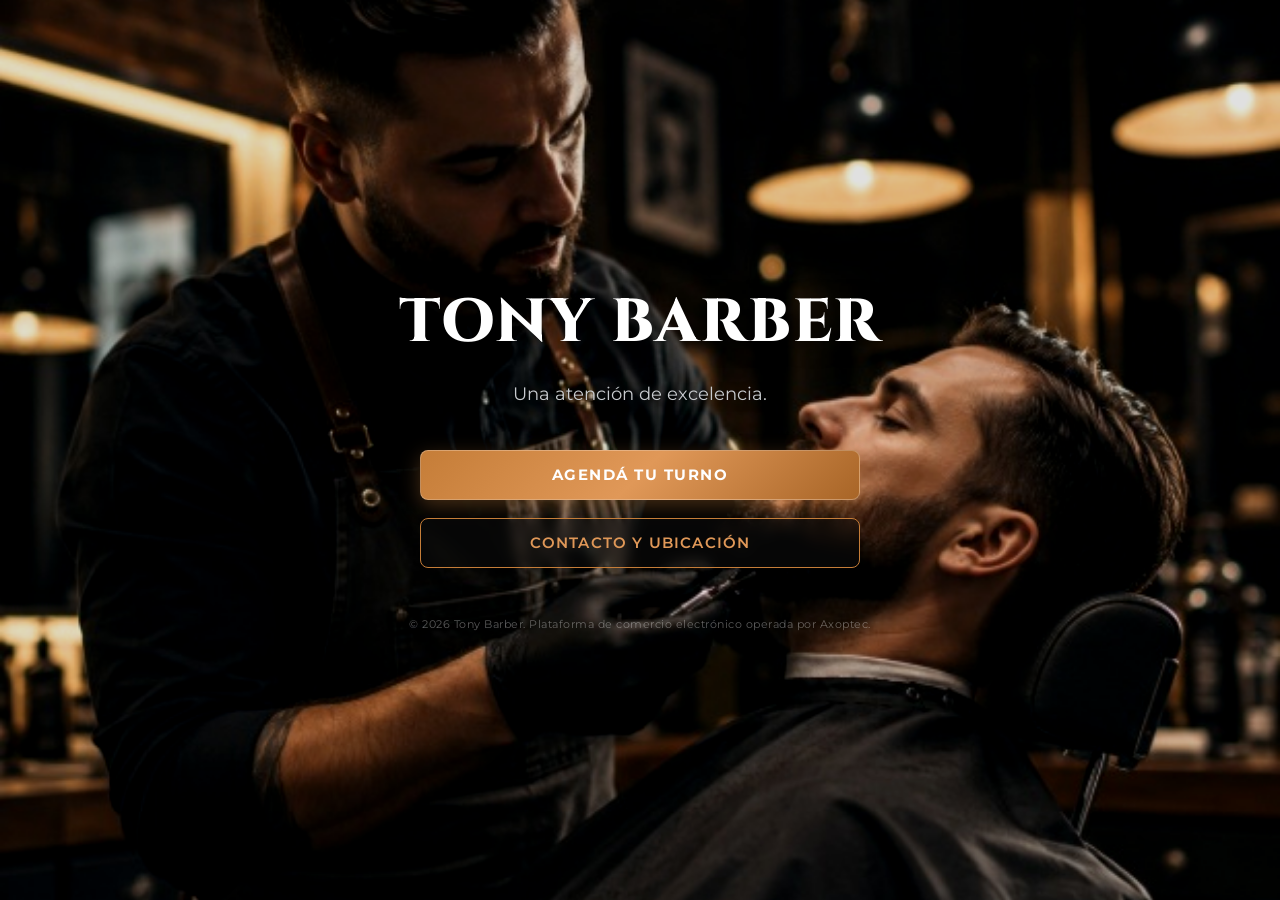
<file: index.html>
<!DOCTYPE html>
<html lang="es">
<head>
  <meta charset="UTF-8" />
  <meta name="viewport" content="width=device-width, initial-scale=1.0" />
  <title>TH Barber Club | Un nuevo concepto de barbería</title>
  <link rel="icon" href="./img/logo.svg" type="image/x-icon" />
  <link rel="stylesheet" href="./css/styles.css" />
</head>
<body class="home-page-layout">

  <!-- 1. Fondo Global Fijo de Pantalla Completa -->
  <div class="global-bg-fixed" aria-hidden="true">
    <img src="./img/fotofondo.jpg" alt="Fondo TH Barber Club" class="global-bg-img" />
    <div class="global-bg-overlay"></div>
  </div>

  <!-- 2. Contenido Central Flotante Limpio -->
  <main class="home-center-box">
    <h1 class="home-title">Tony barber</h1>
    <p class="home-description">
      Una atención de excelencia.
    </p>

    <div class="home-buttons">
      <a href="reserva.html" class="btn-lux-primary w-100">
        Agendá tu turno
      </a>
      <a href="contacto.html" class="btn-lux-outline w-100">
        Contacto y Ubicación
      </a>
    </div>

    <footer class="home-footer-text">
      <small>© 2026 Tony Barber. Plataforma de comercio electrónico operada por Axoptec.</small>
    </footer>
  </main>

</body>
</html>
</file>
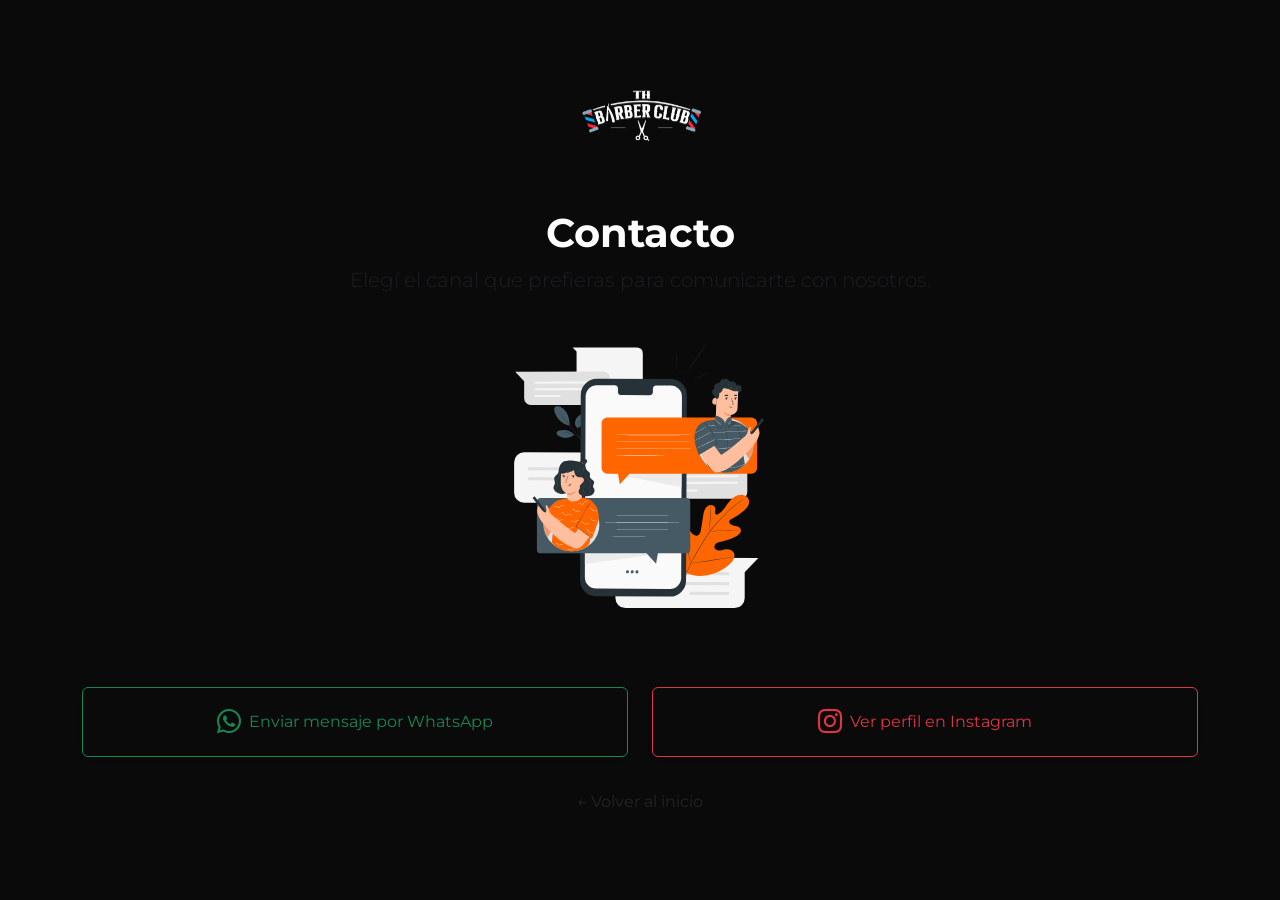
<file: contacto.html>
<!DOCTYPE html>
<html lang="es">
<head>
  <meta charset="UTF-8" />
  <meta name="viewport" content="width=device-width, initial-scale=1.0" />
  <title>Contacto - TH Barber Club</title>
  <link rel="icon" href="./img/logo.svg" type="image/x-icon" />
  <link href="https://cdn.jsdelivr.net/npm/bootstrap@5.3.2/dist/css/bootstrap.min.css" rel="stylesheet" />
  <link rel="stylesheet" href="./css/styles.css" />
  <link rel="stylesheet" href="https://cdn.jsdelivr.net/npm/bootstrap-icons@1.10.5/font/bootstrap-icons.css" />
</head>
<body>
  <div class="container py-5">
    <!-- Logo y encabezado -->
    <header class="text-center mb-4">
      <a href="index.html" class="d-inline-block mb-3">
        <img src="./img/logo.svg" alt="Logo de TH Barber Club" style="max-width: 150px;" />
      </a>
      <h1 class="fw-bold text-white">Contacto</h1>
      <p class="lead text-muted">Elegí el canal que prefieras para comunicarte con nosotros.</p>
    </header>

    <!-- Ilustración decorativa -->
    <div class="text-center mb-5">
      <img src="./img/contacto.svg" alt="Ilustración de contacto" class="img-fluid" style="max-width: 320px" />
    </div>

    <!-- Opciones de contacto -->
    <div class="row justify-content-center g-4">
      <!-- WhatsApp Directo -->
      <div class="col-12 col-md-6">
        <a href="https://wa.me/56984120788?text=Hola,%20quiero%20hacer%20una%20consulta%20sobre%20los%20servicios" 
           target="_blank" 
           class="btn btn-outline-success w-100 py-3 d-flex align-items-center justify-content-center gap-2 shadow-sm">
          <i class="bi bi-whatsapp fs-4"></i>
          <span>Enviar mensaje por WhatsApp</span>
        </a>
      </div>

      <!-- Instagram -->
      <div class="col-12 col-md-6">
        <a href="https://instagram.com/paul.citop" 
           target="_blank" 
           class="btn btn-outline-danger w-100 py-3 d-flex align-items-center justify-content-center gap-2 shadow-sm">
          <i class="bi bi-instagram fs-4"></i>
          <span>Ver perfil en Instagram</span>
        </a>
      </div>

      <!-- Volver al Inicio -->
      <div class="col-12 text-center mt-4">
        <a href="index.html" class="btn btn-secundario px-4 py-2">
          ← Volver al inicio
        </a>
      </div>
    </div>
  </div>
</body>
</html>
</file>
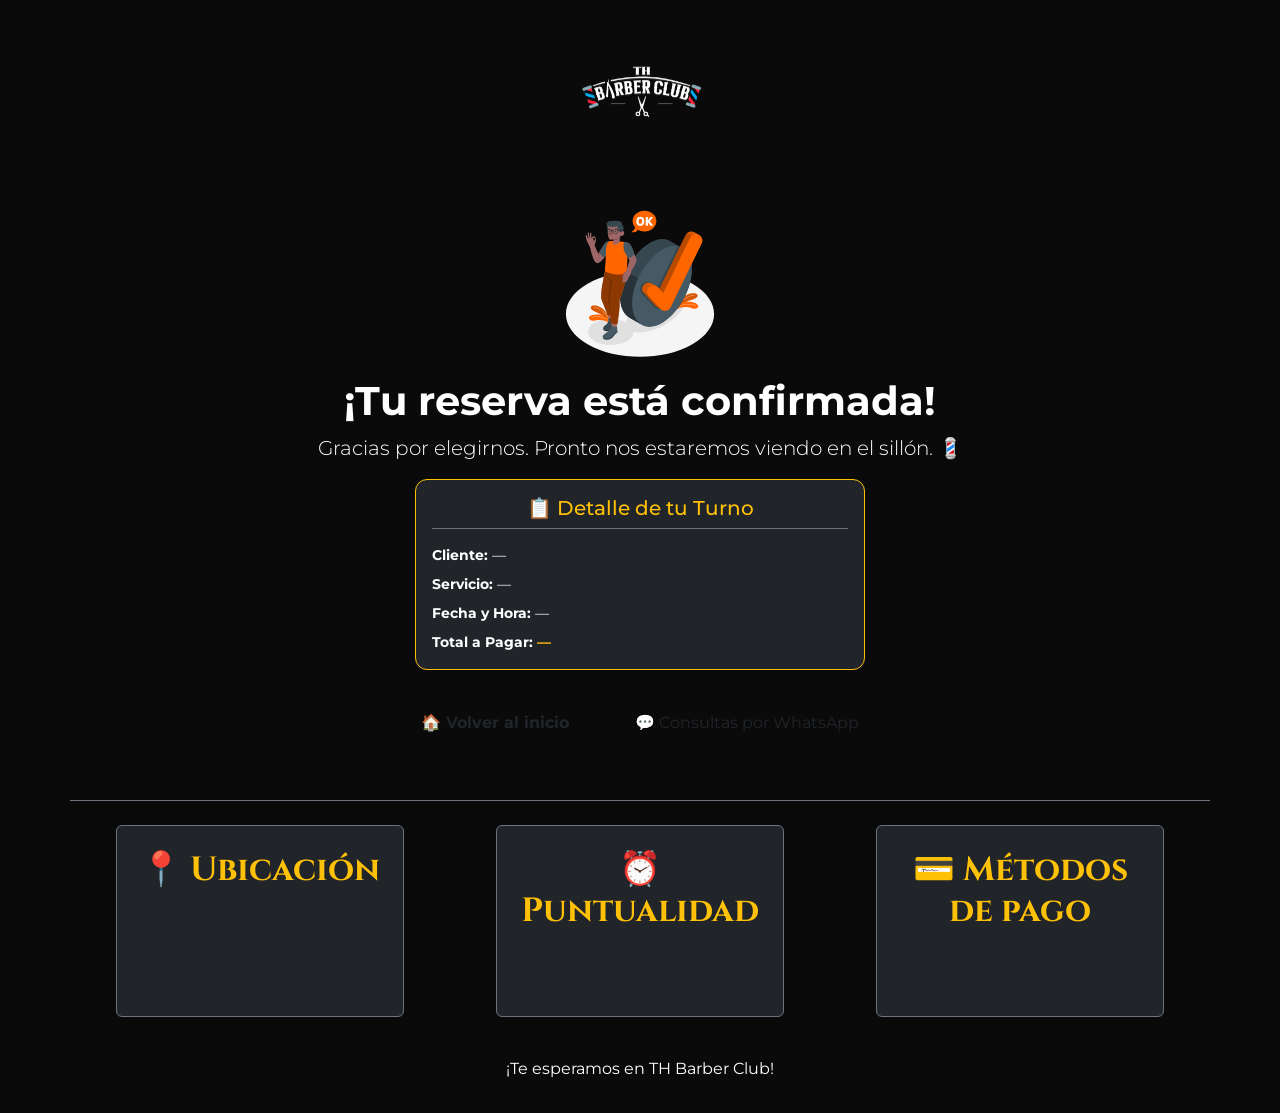
<file: reserva-confirmada.html>
<!DOCTYPE html>
<html lang="es">
<head>
  <meta charset="UTF-8" />
  <meta name="viewport" content="width=device-width, initial-scale=1" />
  <title>¡Reserva Confirmada! - TH Barber Club</title>
  
  <!-- Bootstrap -->
  <link href="https://cdn.jsdelivr.net/npm/bootstrap@5.3.2/dist/css/bootstrap.min.css" rel="stylesheet">
  
  <!-- Estilos personalizados -->
  <link href="./css/styles.css" rel="stylesheet">

  <!-- Animación opcional -->
  <style>
    @keyframes pop {
      0% { transform: scale(0.8); opacity: 0; }
      100% { transform: scale(1); opacity: 1; }
    }
  </style>
</head>

<body>
  <div class="d-flex justify-content-center mb-3 pt-4">
    <a href="index.html">
      <img src="./img/logo.svg" alt="Logo de TH Barber Club" style="max-width: 150px;" />
    </a>
  </div>
  <div class="container py-3 text-center">      
      <!-- Ilustración -->
      <div class="mb-3">
        <img src="./img/ok.svg"
             alt="Reserva confirmada exitosamente"
             class="img-fluid"
             style="max-width: 160px; box-shadow: 0 4px 24px rgba(0,0,0,0.15); animation: pop 0.7s;">
      </div>

      <!-- Mensaje principal -->
      <h1 class="fw-bold mb-2">¡Tu reserva está confirmada!</h1>
      <p class="lead mb-3">Gracias por elegirnos. Pronto nos estaremos viendo en el sillón. 💈</p>

      <!-- Resumen del Turno Registrado -->
      <div class="card bg-dark border border-warning mx-auto mb-4 text-start p-3" style="max-width: 450px; border-radius: 12px;">
        <h5 class="text-warning text-center mb-3 border-bottom border-secondary pb-2">📋 Detalle de tu Turno</h5>
        <div id="detalle-reserva" class="text-white small">
          <p class="mb-2"><strong>Cliente:</strong> <span id="res-cliente">—</span></p>
          <p class="mb-2"><strong>Servicio:</strong> <span id="res-servicio">—</span></p>
          <p class="mb-2"><strong>Fecha y Hora:</strong> <span id="res-fechahora">—</span></p>
          <p class="mb-0"><strong>Total a Pagar:</strong> <span id="res-precio" class="text-warning fw-bold">—</span></p>
        </div>
      </div>

      <!-- Acciones -->
      <div class="d-flex flex-column flex-sm-row justify-content-center gap-3 mb-5">
        <a href="index.html" class="btn btn-primario px-4 py-3 fw-bold">
          🏠 Volver al inicio
        </a>
        <a href="https://wa.me/56984120788?text=Hola,%20acabo%20de%20hacer%20una%20reserva%20y%20tengo%20una%20consulta"
           target="_blank"
           class="btn btn-secundario px-4 py-3">
          💬 Consultas por WhatsApp
        </a>
      </div>

      <!-- Info adicional -->
      <div class="row text-center border-top border-secondary pt-4">
        <div class="col-12 col-md-4 mb-3 d-flex justify-content-center">
          <div class="card bg-dark border-secondary" style="width: 18rem;">
            <div class="card-body">
              <h5 class="card-title text-warning">📍 Ubicación</h5>
              <h6 class="card-subtitle mb-2 text-body-secondary">Humboldt, Santa Fe</h6>
              <p class="card-text text-muted small mb-0">Nuestra barbería está ubicada en Humboldt, Santa Fe.</p>
            </div>
          </div>
        </div>
        <div class="col-12 col-md-4 mb-3 d-flex justify-content-center">
          <div class="card bg-dark border-secondary" style="width: 18rem;">
            <div class="card-body">
              <h5 class="card-title text-warning">⏰ Puntualidad</h5>
              <h6 class="card-subtitle mb-2 text-body-secondary">Llegá al menos 5 minutos antes</h6>
              <p class="card-text text-muted small mb-0">Te recomendamos llegar unos minutos antes de tu turno.</p>
            </div>
          </div>
        </div>
        <div class="col-12 col-md-4 mb-3 d-flex justify-content-center">
          <div class="card bg-dark border-secondary" style="width: 18rem;">
            <div class="card-body">
              <h5 class="card-title text-warning">💳 Métodos de pago</h5>
              <h6 class="card-subtitle mb-2 text-body-secondary">Efectivo, tarjeta o transferencia</h6>
              <p class="card-text text-muted small mb-0">Aceptamos efectivo, tarjeta y transferencia.</p>
            </div>
          </div>
        </div>
      </div>

      <!-- Cierre -->
      <div class="mt-4">
        <p class="text-white">¡Te esperamos en TH Barber Club!</p>
      </div>
  </div>

  <!-- Script para rellenar los datos de la última reserva -->
  <script>
    document.addEventListener("DOMContentLoaded", function() {
      const turnos = JSON.parse(localStorage.getItem("turnos_barberia") || "[]");
      if (turnos.length > 0) {
        // Tomar el último turno registrado
        const ultimoTurno = turnos[turnos.length - 1];

        document.getElementById("res-cliente").textContent = `${ultimoTurno.cliente?.nombre || ""} ${ultimoTurno.cliente?.apellido || ""}`;
        document.getElementById("res-servicio").textContent = ultimoTurno.servicio?.tipo || "Servicio general";
        
        // Formatear fecha y hora
        if (ultimoTurno.fechaHora) {
          const [fecha, hora] = ultimoTurno.fechaHora.split("T");
          const partesFecha = fecha.split("-");
          const fechaFormateada = partesFecha.length === 3 ? `${partesFecha[2]}/${partesFecha[1]}/${partesFecha[0]}` : fecha;
          document.getElementById("res-fechahora").textContent = `${fechaFormateada} a las ${hora || ""}`;
        }

        const precio = ultimoTurno.servicio?.precio || 0;
        document.getElementById("res-precio").textContent = `$${Number(precio).toLocaleString("es-CL")}`;
      }
    });
  </script>
</body>
</html>
</file>
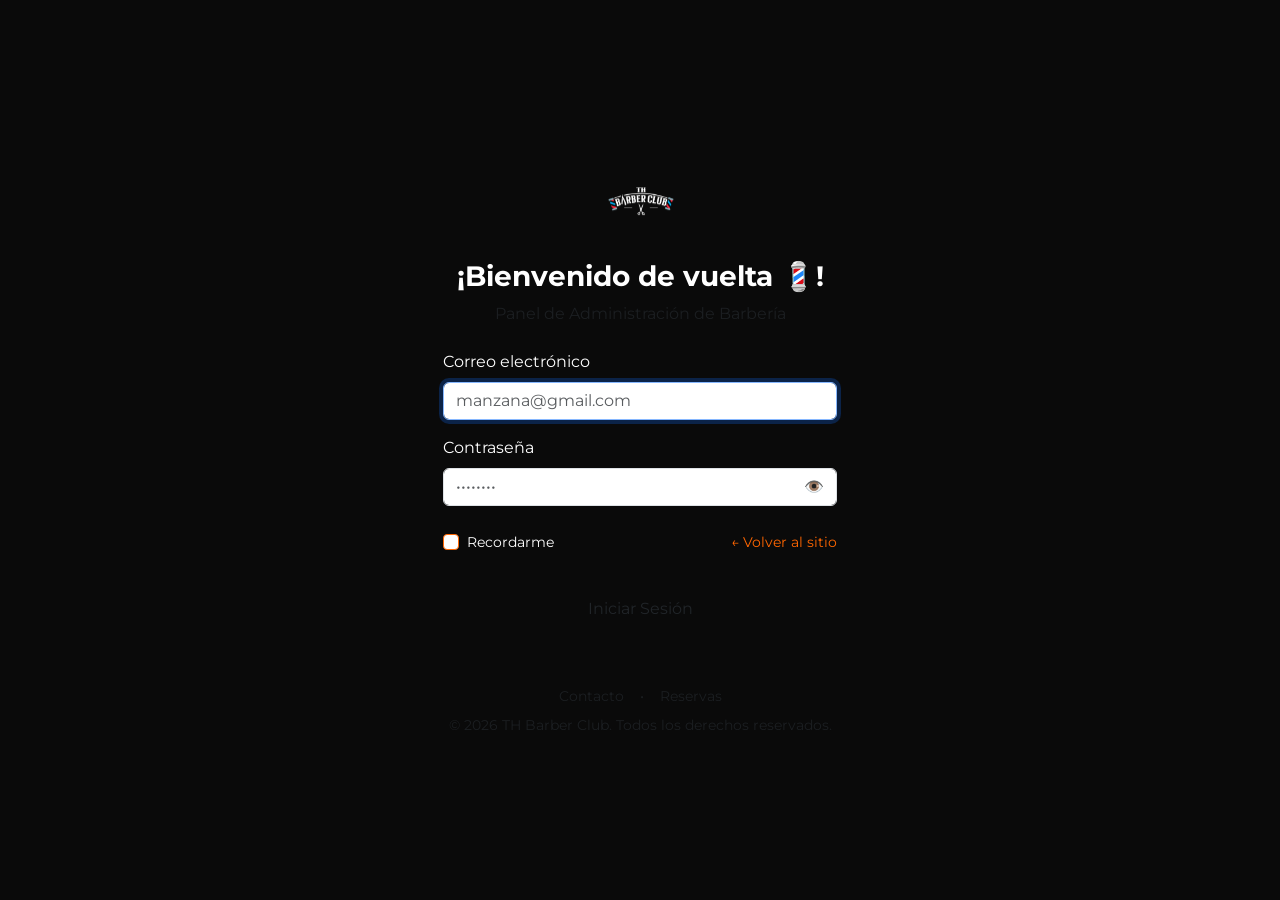
<file: admin/login.html>
<!DOCTYPE html>
<html lang="es">
<head>
  <meta charset="UTF-8" />
  <meta name="viewport" content="width=device-width, initial-scale=1" />
  <title>Iniciar Sesión - TH Barber Club</title>
  <link rel="icon" href="../img/logo.svg" type="image/x-icon" />
  <link href="https://cdn.jsdelivr.net/npm/bootstrap@5.3.2/dist/css/bootstrap.min.css" rel="stylesheet" />
  <link href="../css/styles.css" rel="stylesheet" />
</head>
<body>
  <div class="container-fluid min-vh-100 d-flex align-items-center justify-content-center py-4">
    <div class="row w-100 justify-content-center">
      <div class="col-12 col-md-6 col-lg-4">
        
        <!-- Header con logo -->
        <div class="text-center mb-4">
          <a href="../index.html" class="d-inline-block mb-3">
            <img src="../img/logo.svg" alt="TH Barber Club" class="img-fluid" style="max-height: 80px;" />
          </a>
          <h1 class="h3 mb-2 fw-bold text-white">¡Bienvenido de vuelta 💈!</h1>
          <p class="text-muted">Panel de Administración de Barbería</p>
        </div>

        <!-- Formulario de login -->
        <form id="loginForm" class="needs-validation" novalidate>
          
          <!-- Email -->
          <div class="mb-3">
            <label for="email" class="form-label text-white">Correo electrónico</label>
            <input type="email" 
                   class="form-control" 
                   id="email" 
                   autocomplete="email" 
                   placeholder="manzana@gmail.com"
                   required />
            <div class="invalid-feedback">
              Por favor, ingresa un correo electrónico válido.
            </div>
          </div>

          <!-- Contraseña -->
          <div class="mb-4">
            <label for="password" class="form-label text-white">Contraseña</label>
            <div class="position-relative">
              <input type="password" 
                     class="form-control" 
                     id="password" 
                     autocomplete="current-password" 
                     placeholder="••••••••"
                     required />
              <button type="button" 
                      class="btn btn-link position-absolute end-0 top-50 translate-middle-y me-2 p-1 text-decoration-none" 
                      id="togglePassword"
                      style="color: #ff6600;">
                👁️
              </button>
            </div>
            <div class="invalid-feedback">
              La contraseña es obligatoria.
            </div>
          </div>

          <!-- Recordarme y Volver -->
          <div class="d-flex justify-content-between align-items-center mb-4">
            <div class="form-check">
              <input class="form-check-input" 
                     type="checkbox" 
                     id="rememberMe"
                     style="border-color: #ff6600;" />
              <label class="form-check-label small text-white" for="rememberMe">
                Recordarme
              </label>
            </div>
            <a href="../index.html" class="text-decoration-none small" style="color: #ff6600;">
              ← Volver al sitio
            </a>
          </div>

          <!-- Botón de login -->
          <button type="submit" class="btn btn-primario w-100 py-3 mb-4">
            <span class="login-text">Iniciar Sesión</span>
            <div class="spinner-border spinner-border-sm d-none" role="status">
              <span class="visually-hidden">Cargando...</span>
            </div>
          </button>
          
        </form>

        <!-- Footer -->
        <div class="text-center mt-4">
          <div class="d-flex justify-content-center gap-3 mb-2">
            <a href="../contacto.html" class="text-muted small text-decoration-none">Contacto</a>
            <span class="text-muted small">•</span>
            <a href="../reserva.html" class="text-muted small text-decoration-none">Reservas</a>
          </div>
          <p class="text-muted small mb-0">© 2026 TH Barber Club. Todos los derechos reservados.</p>
        </div>

      </div>
    </div>
  </div>

  <!-- Scripts -->
  <script src="https://cdn.jsdelivr.net/npm/bootstrap@5.3.2/dist/js/bootstrap.bundle.min.js"></script>
  <script src="./login.js"></script>
</body>
</html>
</file>
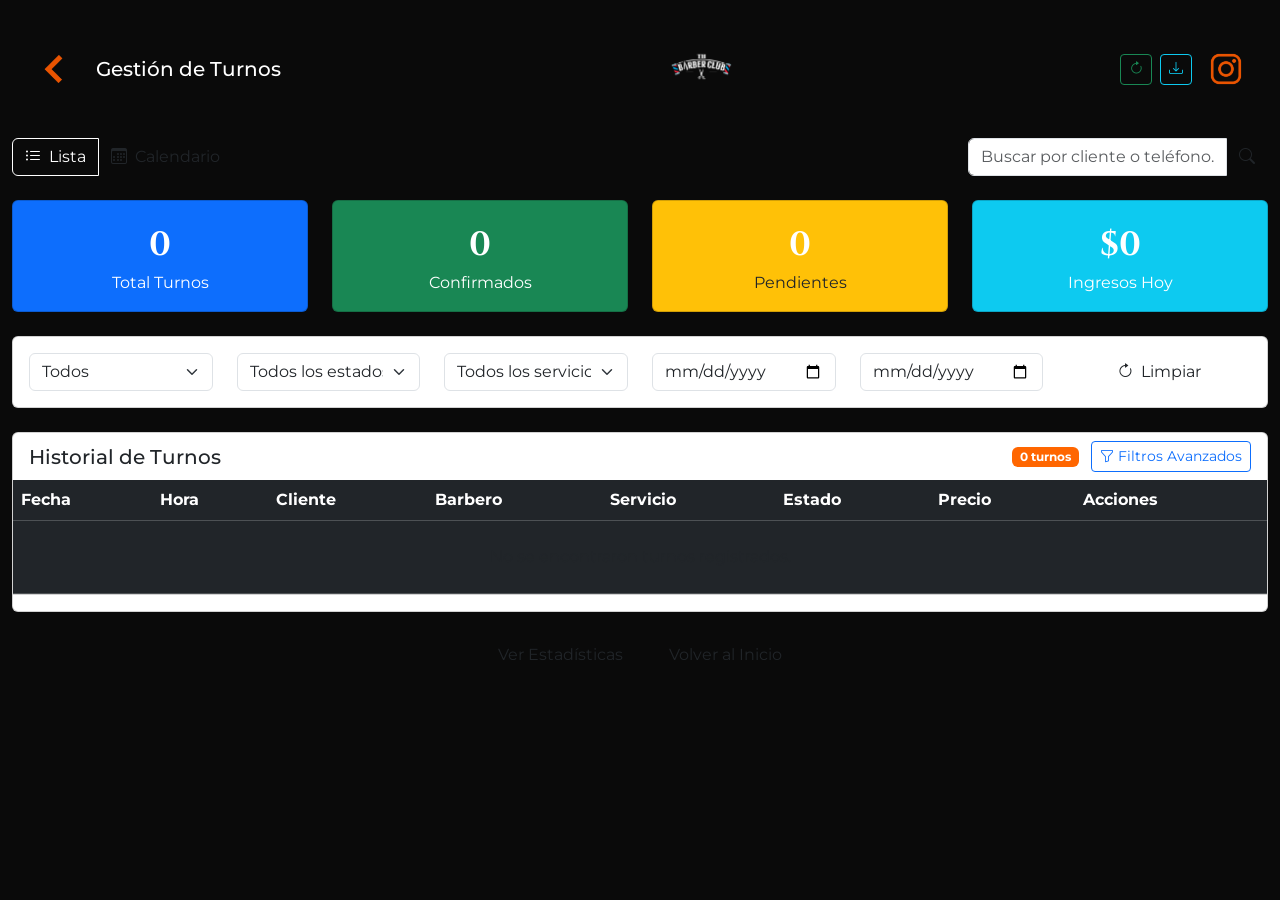
<file: admin/panel-turnos.html>
<!DOCTYPE html>
<html lang="es">
<head>
  <meta charset="UTF-8" />
  <meta name="viewport" content="width=device-width, initial-scale=1.0" />
  <title>Panel - Gestión de Turnos | TH Barber Club</title>
  <link rel="icon" href="../img/logo.svg" type="image/x-icon" />
  <link href="https://cdn.jsdelivr.net/npm/bootstrap@5.3.2/dist/css/bootstrap.min.css" rel="stylesheet" integrity="sha384-T3c6CoIi6uLrA9TneNEoa7RxnatzjcDSCmG1MXxSR1GAsXEV/Dwwykc2MPK8M2HN" crossorigin="anonymous">
  <link rel="stylesheet" href="../css/styles.css" />
  <link rel="stylesheet" href="https://cdn.jsdelivr.net/npm/bootstrap-icons@1.11.0/font/bootstrap-icons.css">
</head>
<body>
  <div class="container-fluid py-4">
    <!-- Navbar -->
    <nav class="navbar d-flex justify-content-between align-items-center px-4 mb-4" style="height: 10vh;">
      <div class="d-flex align-items-center">
        <a href="./panel-estadisticas.html" class="me-4">
          <img src="../img/flecha.svg" alt="Estadísticas" style="height: 4vh" title="Ver Estadísticas">
        </a>
        <h5 class="mb-0 text-white">Gestión de Turnos</h5>
      </div>
      <div class="mx-auto">
        <a href="../index.html">
          <img src="../img/logo.svg" alt="TH Barber Club" style="height: 8vh; cursor: pointer;">
        </a>
      </div>
      <div class="d-flex align-items-center">
        <button class="btn btn-outline-success btn-sm me-2" onclick="window.turnosManager?.refreshData()" title="Actualizar datos">
          <i class="bi bi-arrow-clockwise"></i>
        </button>
        <button class="btn btn-outline-info btn-sm me-2" onclick="window.turnosManager?.exportToCSV()" title="Exportar CSV">
          <i class="bi bi-download"></i>
        </button>
        <a href="https://instagram.com" target="_blank" class="ms-2">
          <img src="../img/icono-instagram.svg" alt="Instagram" style="height: 4vh">
        </a>
      </div>
    </nav>

    <!-- Indicador de estado de conexión -->
    <div id="connection-status" class="alert alert-info d-none" role="alert">
      <i class="bi bi-wifi-off me-2"></i>
      Trabajando sin conexión - Los datos se sincronizarán automáticamente
    </div>

    <!-- Controles de vista -->
    <div class="row mb-4">
      <div class="col-md-6">
        <div class="btn-group" role="group">
          <button type="button" class="btn btn-primario active" id="btn-lista" onclick="cambiarVista('lista')">
            <i class="bi bi-list-ul me-1"></i> Lista
          </button>
          <button type="button" class="btn btn-secundario" id="btn-calendario" onclick="cambiarVista('calendario')">
            <i class="bi bi-calendar3 me-1"></i> Calendario
          </button>
        </div>
      </div>
      <div class="col-md-6 text-end">
        <div class="input-group" style="max-width: 300px; margin-left: auto;">
          <input type="text" class="form-control" id="buscar-turno" placeholder="Buscar por cliente o teléfono...">
          <button class="btn btn-secundario" type="button">
            <i class="bi bi-search"></i>
          </button>
        </div>
      </div>
    </div>

    <!-- Resumen estadístico rápido -->
    <div class="row mb-4" id="stats-summary">
      <div class="col-md-3">
        <div class="card bg-primary text-white">
          <div class="card-body text-center">
            <h5 class="card-title" id="stats-total">0</h5>
            <p class="card-text">Total Turnos</p>
          </div>
        </div>
      </div>
      <div class="col-md-3">
        <div class="card bg-success text-white">
          <div class="card-body text-center">
            <h5 class="card-title" id="stats-confirmados">0</h5>
            <p class="card-text">Confirmados</p>
          </div>
        </div>
      </div>
      <div class="col-md-3">
        <div class="card bg-warning text-dark">
          <div class="card-body text-center">
            <h5 class="card-title" id="stats-pendientes">0</h5>
            <p class="card-text">Pendientes</p>
          </div>
        </div>
      </div>
      <div class="col-md-3">
        <div class="card bg-info text-white">
          <div class="card-body text-center">
            <h5 class="card-title" id="stats-ingresos">$0</h5>
            <p class="card-text">Ingresos Hoy</p>
          </div>
        </div>
      </div>
    </div>

    <!-- Filtros -->
    <div class="row mb-4">
      <div class="col-md-12">
        <div class="card">
          <div class="card-body py-3">
            <div class="row align-items-center">
              <div class="col-md-2">
                <select class="form-select" id="filtro-fecha">
                  <option value="hoy">Hoy</option>
                  <option value="manana">Mañana</option>
                  <option value="semana">Esta Semana</option>
                  <option value="mes">Este Mes</option>
                  <option value="todos" selected>Todos</option>
                </select>
              </div>
              <div class="col-md-2">
                <select class="form-select" id="filtro-estado">
                  <option value="todos" selected>Todos los estados</option>
                  <option value="confirmado">Confirmados</option>
                  <option value="pendiente">Pendientes</option>
                  <option value="cancelado">Cancelados</option>
                </select>
              </div>
              <div class="col-md-2">
                <select class="form-select" id="filtro-servicio">
                  <option value="todos" selected>Todos los servicios</option>
                  <option value="corte">Corte de pelo</option>
                  <option value="tintura">Tintura</option>
                  <option value="barba">Perfilado de barba</option>
                </select>
              </div>
              <div class="col-md-2">
                <input type="date" class="form-control" id="filtro-fecha-desde" placeholder="Desde">
              </div>
              <div class="col-md-2">
                <input type="date" class="form-control" id="filtro-fecha-hasta" placeholder="Hasta">
              </div>
              <div class="col-md-2">
                <button class="btn btn-secundario w-100" onclick="limpiarFiltros()">
                  <i class="bi bi-arrow-clockwise me-1"></i> Limpiar
                </button>
              </div>
            </div>
          </div>
        </div>
      </div>
    </div>

    <!-- Vista Lista -->
    <div id="vista-lista" class="vista-activa">
      <div class="card">
        <div class="card-header bg-transparent border-0">
          <div class="d-flex justify-content-between align-items-center">
            <h5 class="mb-0">Historial de Turnos</h5>
            <div>
              <span class="badge" style="background-color: #ff6600;" id="total-turnos">0 turnos</span>
              <button class="btn btn-sm btn-outline-primary ms-2" onclick="toggleAdvancedFilters()">
                <i class="bi bi-funnel"></i> Filtros Avanzados
              </button>
            </div>
          </div>
        </div>

        <!-- Filtros avanzados (ocultos por defecto) -->
        <div id="advanced-filters" class="card-header bg-transparent border-0 d-none">
          <div class="row g-3">
            <div class="col-md-3">
              <label class="form-label">Precio mínimo</label>
              <input type="number" class="form-control" id="filtro-precio-min" placeholder="0">
            </div>
            <div class="col-md-3">
              <label class="form-label">Precio máximo</label>
              <input type="number" class="form-control" id="filtro-precio-max" placeholder="10000">
            </div>
            <div class="col-md-3">
              <label class="form-label">Cliente</label>
              <input type="text" class="form-control" id="filtro-cliente" placeholder="Nombre del cliente">
            </div>
            <div class="col-md-3">
              <button class="btn btn-primary mt-4" onclick="applyAdvancedFilters()">
                <i class="bi bi-search"></i> Buscar
              </button>
            </div>
          </div>
        </div>

        <div class="card-body p-0">
          <div class="table-responsive">
            <table class="table table-dark table-hover mb-0">
              <thead>
                <tr>
                  <th style="cursor: pointer;" onclick="sortTable('fecha')">
                    Fecha <i class="bi bi-arrow-up-down"></i>
                  </th>
                  <th style="cursor: pointer;" onclick="sortTable('hora')">
                    Hora <i class="bi bi-arrow-up-down"></i>
                  </th>
                  <th style="cursor: pointer;" onclick="sortTable('cliente')">
                    Cliente <i class="bi bi-arrow-up-down"></i>
                  </th>
                  <th>Barbero</th>
                  <th>Servicio</th>
                  <th>Estado</th>
                  <th style="cursor: pointer;" onclick="sortTable('precio')">
                    Precio <i class="bi bi-arrow-up-down"></i>
                  </th>
                  <th>Acciones</th>
                </tr>
              </thead>
              <tbody id="tabla-turnos">
                <!-- Se llenará dinámicamente -->
              </tbody>
            </table>
          </div>
        </div>

        <!-- Paginación -->
        <div class="card-footer bg-transparent">
          <nav aria-label="Paginación de turnos">
            <ul class="pagination justify-content-center mb-0" id="pagination">
              <!-- Se generará dinámicamente -->
            </ul>
          </nav>
        </div>
      </div>
    </div>

    <!-- Vista Calendario -->
    <div id="vista-calendario" class="vista-oculta d-none">
      <div class="row">
        <div class="col-lg-8">
          <div class="card card-hover">
            <div class="card-header bg-transparent border-0">
              <div class="d-flex justify-content-between align-items-center">
                <h5 class="mb-0">Calendario de Turnos</h5>
                <div class="d-flex align-items-center">
                  <button class="btn btn-sm btn-secondary me-2" onclick="navegarMes(-1)">
                    <i class="bi bi-chevron-left"></i>
                  </button>
                  <span id="mes-actual" class="me-2">Agosto 2026</span>
                  <button class="btn btn-sm btn-secondary me-2" onclick="navegarMes(1)">
                    <i class="bi bi-chevron-right"></i>
                  </button>
                  <button class="btn btn-sm btn-outline-info" onclick="goToToday()">
                    <i class="bi bi-calendar-check"></i> Hoy
                  </button>
                </div>
              </div>
            </div>
            <div class="card-body">
              <div id="calendario-container">
                <!-- Calendario se genera dinámicamente -->
              </div>
            </div>
          </div>
        </div>
        
        <div class="col-lg-4">
          <div class="card card-hover">
            <div class="card-header bg-transparent border-0">
              <h5 class="mb-0">Turnos del Día</h5>
              <small class="text-muted" id="fecha-seleccionada">Selecciona una fecha</small>
            </div>
            <div class="card-body">
              <div id="turnos-dia">
                <p class="text-muted text-center">Selecciona un día en el calendario</p>
              </div>
            </div>
          </div>

          <!-- Panel de estadísticas del día seleccionado -->
          <div class="card card-hover mt-3" id="stats-dia" style="display: none;">
            <div class="card-header bg-transparent border-0">
              <h6 class="mb-0">Estadísticas del Día</h6>
            </div>
            <div class="card-body">
              <div class="row text-center">
                <div class="col-6">
                  <div class="border-end">
                    <h4 class="text-primary" id="dia-total-turnos">0</h4>
                    <small>Total</small>
                  </div>
                </div>
                <div class="col-6">
                  <h4 class="text-success" id="dia-ingresos">$0</h4>
                  <small>Ingresos</small>
                </div>
              </div>
            </div>
          </div>
        </div>
      </div>
    </div>

    <!-- Enlaces de navegación -->
    <div class="row mt-4">
      <div class="col-12 text-center">
        <a href="./panel-estadisticas.html" class="btn btn-primario me-3">
          Ver Estadísticas
        </a>
        <a href="../index.html" class="btn btn-secundario">
          Volver al Inicio
        </a>
      </div>
    </div>
  </div>

  <!-- Modal para Editar Turno -->
  <div class="modal fade" id="modalEditarTurno" tabindex="-1" aria-labelledby="modalEditarTurnoLabel" aria-hidden="true">
    <div class="modal-dialog modal-lg">
      <div class="modal-content bg-dark border-warning">
        <div class="modal-header border-warning">
          <h5 class="modal-title text-warning" id="modalEditarTurnoLabel">
            <i class="bi bi-pencil-square me-2"></i>Editar Turno
          </h5>
          <button type="button" class="btn-close btn-close-white" data-bs-dismiss="modal" aria-label="Close"></button>
        </div>
        <div class="modal-body">
          <form id="formEditarTurno">
            <div class="row mb-3">
              <div class="col-md-6">
                <label for="editarFecha" class="form-label">Fecha *</label>
                <input type="date" class="form-control" id="editarFecha" required>
              </div>
              <div class="col-md-6">
                <label for="editarHora" class="form-label">Hora *</label>
                <select class="form-select" id="editarHora" required>
                  <option value="">Seleccionar hora</option>
                  <option value="10:00">10:00</option><option value="11:00">11:00</option>
                  <option value="12:00">12:00</option><option value="14:00">14:00</option>
                  <option value="15:00">15:00</option><option value="16:00">16:00</option>
                  <option value="17:00">17:00</option><option value="18:00">18:00</option>
                  <option value="19:00">19:00</option><option value="20:00">20:00</option>
                </select>
              </div>
            </div>
            <div class="row mb-3">
              <div class="col-md-6">
                <label for="editarNombre" class="form-label">Nombre *</label>
                <input type="text" class="form-control" id="editarNombre" required>
              </div>
              <div class="col-md-6">
                <label for="editarApellido" class="form-label">Apellido *</label>
                <input type="text" class="form-control" id="editarApellido" required>
              </div>
            </div>
            <div class="row mb-3">
              <div class="col-md-6">
                <label for="editarTelefono" class="form-label">Teléfono *</label>
                <input type="tel" class="form-control" id="editarTelefono" required>
              </div>
              <div class="col-md-6">
                <label for="editarEmail" class="form-label">Email</label>
                <input type="email" class="form-control" id="editarEmail">
              </div>
            </div>
            <div class="row mb-3">
              <div class="col-md-6">
                <label for="editarServicio" class="form-label">Servicio *</label>
                <select class="form-select" id="editarServicio" required onchange="updatePrecioModal()">
                  <option value="">Seleccionar servicio</option>
                </select>
              </div>
              <div class="col-md-6">
                <label for="editarEstado" class="form-label">Estado</label>
                <select class="form-select" id="editarEstado">
                  <option value="confirmado">Confirmado</option>
                  <option value="pendiente">Pendiente</option>
                  <option value="cancelado">Cancelado</option>
                </select>
              </div>
            </div>
            <input type="hidden" id="editarTurnoId">
          </form>
        </div>
        <div class="modal-footer border-warning">
          <button type="button" class="btn btn-secundario" data-bs-dismiss="modal">Cancelar</button>
          <button type="button" class="btn btn-primario" onclick="guardarEdicionTurnoLocal()">Guardar Cambios</button>
        </div>
      </div>
    </div>
  </div>

  <!-- Modal de Confirmación -->
  <div class="modal fade" id="modalConfirmar" tabindex="-1" aria-hidden="true">
    <div class="modal-dialog">
      <div class="modal-content bg-dark border-danger text-white">
        <div class="modal-header border-danger">
          <h5 class="modal-title text-danger">Confirmar Acción</h5>
          <button type="button" class="btn-close btn-close-white" data-bs-dismiss="modal"></button>
        </div>
        <div class="modal-body" id="modalConfirmarTexto">¿Estás seguro?</div>
        <div class="modal-footer border-danger">
          <button type="button" class="btn btn-secundario" data-bs-dismiss="modal">Cancelar</button>
          <button type="button" class="btn btn-danger" id="btnConfirmarAccion">Confirmar</button>
        </div>
      </div>
    </div>
  </div>

  <!-- Toast de notificaciones -->
  <div class="toast-container position-fixed top-0 end-0 p-3">
    <div id="notificationToast" class="toast text-white bg-success border-0" role="alert" aria-live="assertive" aria-atomic="true">
      <div class="toast-body" id="toastMessage">Operación exitosa</div>
    </div>
  </div>

  <script src="https://cdn.jsdelivr.net/npm/bootstrap@5.3.7/dist/js/bootstrap.bundle.min.js"></script>
  <script>
    let turnosManagerLocal = {
      turnosData: [],
      vistaActual: 'lista',

      init() {
        this.cargarDatos();
        this.poblarSelectServicios();
        this.mostrarTurnos();
        document.getElementById("buscar-turno")?.addEventListener("input", () => this.mostrarTurnos());
      },

      cargarDatos() {
        const brutos = JSON.parse(localStorage.getItem("turnos_barberia") || "[]");
        this.turnosData = brutos.map(t => ({
          id: t.id,
          fecha: t.fechaHora ? t.fechaHora.split("T")[0] : "",
          hora: t.fechaHora ? t.fechaHora.split("T")[1] : "",
          cliente: `${t.cliente?.nombre || ""} ${t.cliente?.apellido || ""}`.trim(),
          nombre: t.cliente?.nombre || "",
          apellido: t.cliente?.apellido || "",
          telefono: t.cliente?.telefono || "",
          email: t.cliente?.email || "",
          barbero: t.barbero || "General",
          servicio: t.servicio?.tipo || "",
          precio: t.servicio?.precio || 0,
          estado: t.estado || "confirmado"
        }));
      },

      poblarSelectServicios() {
        const servicios = JSON.parse(localStorage.getItem("servicios_barberia") || "[]");
        const select = document.getElementById("editarServicio");
        if (!select) return;
        select.innerHTML = '<option value="">Seleccionar servicio</option>';
        servicios.forEach(s => {
          select.innerHTML += `<option value="${s.tipo}" data-precio="${s.precio}">${s.tipo} — $${s.precio}</option>`;
        });
      },

      mostrarTurnos() {
        const tbody = document.getElementById("tabla-turnos");
        const totalTurnos = document.getElementById("total-turnos");
        const statsTotal = document.getElementById("stats-total");
        const statsConfirmados = document.getElementById("stats-confirmados");
        const statsPendientes = document.getElementById("stats-pendientes");
        const statsIngresos = document.getElementById("stats-ingresos");
        const busqueda = document.getElementById("buscar-turno")?.value.toLowerCase() || "";

        if (!tbody) return;
        tbody.innerHTML = "";

        let filtrados = this.turnosData.filter(t => t.cliente.toLowerCase().includes(busqueda) || t.telefono.includes(busqueda));

        if (statsTotal) statsTotal.textContent = this.turnosData.length;
        if (totalTurnos) totalTurnos.textContent = `${filtrados.length} turnos`;
        
        const confirmados = this.turnosData.filter(t => t.estado === 'confirmado').length;
        const pendientes = this.turnosData.filter(t => t.estado === 'pendiente').length;
        const ingresosHoy = this.turnosData.reduce((acc, t) => acc + t.precio, 0);

        if (statsConfirmados) statsConfirmados.textContent = confirmados;
        if (statsPendientes) statsPendientes.textContent = pendientes;
        if (statsIngresos) statsIngresos.textContent = `$${ingresosHoy.toLocaleString("es-CL")}`;

        if (filtrados.length === 0) {
          tbody.innerHTML = '<tr><td colspan="8" class="text-center text-muted py-4">No se encontraron turnos registrados.</td></tr>';
          return;
        }

        filtrados.forEach(t => {
          const tr = document.createElement("tr");
          let fechaFmt = t.fecha ? t.fecha.split("-").reverse().join("/") : "";
          tr.innerHTML = `
            <td>${fechaFmt}</td>
            <td><strong>${t.hora}</strong></td>
            <td><div>${t.cliente}</div><small class="text-muted">${t.telefono}</small></td>
            <td><span class="badge bg-secondary">${t.barbero}</span></td>
            <td>${t.servicio}</td>
            <td><span class="badge bg-success">${t.estado}</span></td>
            <td><strong>$${Number(t.precio).toLocaleString("es-CL")}</strong></td>
            <td>
              <button class="btn btn-outline-warning btn-sm me-1" onclick="abrirEditarTurno(${t.id})"><i class="bi bi-pencil"></i></button>
              <button class="btn btn-outline-danger btn-sm" onclick="eliminarTurnoLocal(${t.id})"><i class="bi bi-trash"></i></button>
            </td>
          `;
          tbody.appendChild(tr);
        });
      },

      exportToCSV() {
        if (this.turnosData.length === 0) {
          alert("No hay turnos para exportar.");
          return;
        }
        let csv = "Fecha,Hora,Cliente,Barbero,Servicio,Precio,Estado\n";
        this.turnosData.forEach(t => {
          csv += `"${t.fecha}","${t.hora}","${t.cliente}","${t.barbero}","${t.servicio}","${t.precio}","${t.estado}"\n`;
        });
        const blob = new Blob([csv], { type: 'text/csv;charset=utf-8;' });
        const url = URL.createObjectURL(blob);
        const a = document.createElement("a");
        a.href = url;
        a.download = "turnos_barberia.csv";
        a.click();
      },

      refreshData() {
        this.cargarDatos();
        this.mostrarTurnos();
        showToast("Datos actualizados correctamente.");
      }
    };

    function cambiarVista(vista) {
      turnosManagerLocal.vistaActual = vista;
      const vLista = document.getElementById("vista-lista");
      const vCal = document.getElementById("vista-calendario");
      const bLista = document.getElementById("btn-lista");
      const bCal = document.getElementById("btn-calendario");

      if (vista === 'lista') {
        vLista.classList.remove("d-none");
        vCal.classList.add("d-none");
        bLista.className = "btn btn-primario active";
        bCal.className = "btn btn-secundario";
        turnosManagerLocal.mostrarTurnos();
      } else {
        vLista.classList.add("d-none");
        vCal.classList.remove("d-none");
        bCal.className = "btn btn-primario active";
        bLista.className = "btn btn-secundario";
      }
    }

    function abrirEditarTurno(id) {
      const turno = turnosManagerLocal.turnosData.find(t => t.id === id);
      if (!turno) return;

      document.getElementById("editarTurnoId").value = turno.id;
      document.getElementById("editarFecha").value = turno.fecha;
      document.getElementById("editarHora").value = turno.hora;
      document.getElementById("editarNombre").value = turno.nombre;
      document.getElementById("editarApellido").value = turno.apellido;
      document.getElementById("editarTelefono").value = turno.telefono;
      document.getElementById("editarEmail").value = turno.email;
      document.getElementById("editarServicio").value = turno.servicio;
      document.getElementById("editarEstado").value = turno.estado;

      new bootstrap.Modal(document.getElementById("modalEditarTurno")).show();
    }

    function updatePrecioModal() {}

    function guardarEdicionTurnoLocal() {
      const id = parseInt(document.getElementById("editarTurnoId").value);
      const fecha = document.getElementById("editarFecha").value;
      const hora = document.getElementById("editarHora").value;
      const nombre = document.getElementById("editarNombre").value;
      const apellido = document.getElementById("editarApellido").value;
      const telefono = document.getElementById("editarTelefono").value;
      const email = document.getElementById("editarEmail").value;
      const servicioTipo = document.getElementById("editarServicio").value;
      const estado = document.getElementById("editarEstado").value;

      const selectServicio = document.getElementById("editarServicio");
      const precio = parseFloat(selectServicio.selectedOptions[0]?.dataset?.precio || 10000);

      let turnosRaw = JSON.parse(localStorage.getItem("turnos_barberia") || "[]");
      turnosRaw = turnosRaw.map(t => {
        if (t.id === id) {
          return {
            ...t,
            fechaHora: `${fecha}T${hora}`,
            cliente: { nombre, apellido, telefono, email },
            servicio: { ...t.servicio, tipo: servicioTipo, precio },
            estado
          };
        }
        return t;
      });

      localStorage.setItem("turnos_barberia", JSON.stringify(turnosRaw));
      bootstrap.Modal.getInstance(document.getElementById("modalEditarTurno")).hide();
      turnosManagerLocal.init();
      showToast("Turno actualizado con éxito.");
    }

    function eliminarTurnoLocal(id) {
      if (confirm("¿Estás seguro de eliminar este turno?")) {
        let turnosRaw = JSON.parse(localStorage.getItem("turnos_barberia") || "[]");
        turnosRaw = turnosRaw.filter(t => t.id !== id);
        localStorage.setItem("turnos_barberia", JSON.stringify(turnosRaw));
        turnosManagerLocal.init();
        showToast("Turno eliminado.");
      }
    }

    function limpiarFiltros() {
      document.getElementById("buscar-turno").value = "";
      document.getElementById("filtro-estado").value = "todos";
      document.getElementById("filtro-fecha").value = "todos";
      turnosManagerLocal.mostrarTurnos();
    }

    function toggleAdvancedFilters() {
      document.getElementById("advanced-filters").classList.toggle("d-none");
    }

    function showToast(msg) {
      const toastEl = document.getElementById("notificationToast");
      document.getElementById("toastMessage").textContent = msg;
      new bootstrap.Toast(toastEl).show();
    }

    document.addEventListener("DOMContentLoaded", () => {
      turnosManagerLocal.init();
    });
  </script>
</body>
</html>
</file>
<file: css/styles.css>
@import url('https://fonts.googleapis.com/css2?family=Cinzel:wght@600;700;800&family=Montserrat:wght@300;400;500;600;700&display=swap');

:root {
  --bg-dark: #0a0a0a;
  --color-copper: #c57d38;
  --color-copper-light: #e09858;
  --color-copper-dark: #8e501b;
  --color-gold-gradient: linear-gradient(135deg, #c57d38 0%, #e09858 50%, #a86527 100%);
  --color-text-white: #ffffff;
  --color-text-muted: #c8cbcf;
  --color-border-lux: rgba(211, 84, 0, 0.28);
  --font-heading: 'Cinzel', serif;
  --font-body: 'Montserrat', sans-serif;
  --radius-lux: 8px;
}

* {
  margin: 0;
  padding: 0;
  box-sizing: border-box;
}

body {
  background-color: var(--bg-dark);
  color: var(--color-text-white);
  font-family: var(--font-body);
  min-height: 100vh;
  overflow-x: hidden;
  position: relative;
}

/* ====================================================
   1. FONDO GLOBAL FIJO DE PANTALLA COMPLETA
   ==================================================== */
.global-bg-fixed {
  position: fixed;
  top: 0;
  left: 0;
  width: 100vw;
  height: 100vh;
  z-index: -2;
  overflow: hidden;
}

.global-bg-img {
  width: 100%;
  height: 100%;
  object-fit: cover;
  object-position: center;
  filter: contrast(108%) brightness(88%);
}

.global-bg-overlay {
  position: absolute;
  top: 0;
  left: 0;
  width: 100%;
  height: 100%;
  background: rgba(10, 10, 10, 0.82);
  backdrop-filter: blur(8px);
  -webkit-backdrop-filter: blur(8px);
  z-index: -1;
}

/* ====================================================
   2. HOME / LANDING PAGE
   ==================================================== */
.home-page-layout {
  min-height: 100vh;
  display: flex;
  flex-direction: column;
  justify-content: center;
  align-items: center;
  padding: 2rem 1.5rem;
}

.home-center-box {
  max-width: 680px;
  width: 100%;
  text-align: center;
  display: flex;
  flex-direction: column;
  align-items: center;
  z-index: 2;
}

.home-title {
  font-family: var(--font-heading);
  font-size: clamp(2.3rem, 4.8vw, 3.8rem);
  font-weight: 800;
  text-transform: uppercase;
  letter-spacing: 1.2px;
  line-height: 1.15;
  margin: 1.2rem 0;
  text-shadow: 0 4px 20px rgba(0, 0, 0, 0.9);
}

.home-description {
  font-size: 1.12rem;
  color: var(--color-text-muted);
  line-height: 1.8;
  margin-bottom: 2.5rem;
  max-width: 560px;
  text-shadow: 0 2px 10px rgba(0, 0, 0, 0.8);
}

.home-buttons {
  display: flex;
  flex-direction: column;
  gap: 1.1rem;
  width: 100%;
  max-width: 440px;
}

.home-footer-text {
  margin-top: 3rem;
  color: rgba(255, 255, 255, 0.35);
  font-size: 0.8rem;
  letter-spacing: 0.5px;
}

/* ====================================================
   3. TARJETA DE RESERVA (GLASSMORPHISM)
   ==================================================== */
.booking-top-nav {
  position: absolute;
  top: 1.5rem;
  left: 1.5rem;
  z-index: 20;
}

.btn-back-floating {
  display: inline-flex;
  align-items: center;
  gap: 0.4rem;
  color: var(--color-copper-light);
  text-decoration: none;
  font-size: 0.9rem;
  font-weight: 600;
  background: rgba(15, 15, 15, 0.6);
  border: 1px solid var(--color-border-lux);
  padding: 0.5rem 1rem;
  border-radius: 50px;
  backdrop-filter: blur(6px);
  transition: all 0.3s ease;
}

.btn-back-floating:hover {
  background: rgba(197, 125, 56, 0.2);
  color: #fff;
  transform: translateX(-3px);
}

.booking-wrapper {
  min-height: 100vh;
  display: flex;
  justify-content: center;
  align-items: center;
  padding: 4.5rem 1.2rem 2.5rem;
  position: relative;
  z-index: 2;
}

.glass-booking-card {
  width: 100%;
  max-width: 550px;
  margin: 0 auto;
  background: rgba(25, 25, 25, 0.78);
  backdrop-filter: blur(14px);
  -webkit-backdrop-filter: blur(14px);
  border: 1px solid var(--color-border-lux);
  border-radius: 14px;
  padding: 32px 28px;
  box-shadow: 0 15px 40px rgba(0, 0, 0, 0.7);
}

.booking-card-header {
  text-align: center;
  margin-bottom: 24px;
}

.card-logo {
  max-width: 115px;
  height: auto;
  margin-bottom: 12px;
  filter: drop-shadow(0 4px 10px rgba(0, 0, 0, 0.6));
}

.tag-pill {
  display: inline-block;
  font-size: 0.75rem;
  font-weight: 600;
  letter-spacing: 2.5px;
  text-transform: uppercase;
  color: var(--color-copper-light);
  border: 1px solid var(--color-copper);
  background: rgba(197, 125, 56, 0.1);
  padding: 0.35rem 1.1rem;
  border-radius: 50px;
}

.card-title {
  font-family: var(--font-heading);
  font-size: clamp(1.6rem, 3.2vw, 2.1rem);
  font-weight: 700;
  color: var(--color-text-white);
  margin-top: 8px;
  margin-bottom: 6px;
}

.card-subtitle {
  color: var(--color-text-muted);
  font-size: 0.88rem;
}

/* ====================================================
   4. PASOS & FORMULARIO
   ==================================================== */
.seccion {
  display: none;
}

.seccion.activa {
  display: block;
  animation: fadeInStep 0.4s ease-out forwards;
}

@keyframes fadeInStep {
  from { opacity: 0; transform: translateY(10px); }
  to { opacity: 1; transform: translateY(0); }
}

.form-group-lux {
  margin-bottom: 18px;
  text-align: left;
}

.form-row-lux {
  display: grid;
  grid-template-columns: 1fr 1fr;
  gap: 14px;
}

.label-lux {
  display: block;
  font-size: 0.8rem;
  font-weight: 600;
  text-transform: uppercase;
  letter-spacing: 1px;
  color: #cccccc;
  margin-bottom: 7px;
}

.input-lux {
  width: 100%;
  height: 48px;
  display: block;
  background: rgba(15, 15, 15, 0.65);
  border: 1.5px solid var(--color-border-lux);
  border-radius: var(--radius-lux);
  color: #ffffff;
  padding: 0 14px;
  font-family: var(--font-body);
  font-size: 0.95rem;
  outline: none;
  transition: all 0.3s ease;
}

.input-lux::placeholder {
  color: #777777;
}

.input-lux:focus {
  background: rgba(15, 15, 15, 0.95);
  border-color: var(--color-copper-light);
  box-shadow: 0 0 12px rgba(224, 152, 88, 0.35);
}

.input-lux.is-invalid {
  border-color: #ff4d4d;
}

.select-wrapper {
  position: relative;
  width: 100%;
}

.select-lux {
  appearance: none;
  -webkit-appearance: none;
  cursor: pointer;
  padding-right: 38px;
}

.select-wrapper::after {
  content: '▼';
  font-size: 0.65rem;
  color: var(--color-copper-light);
  position: absolute;
  right: 14px;
  top: 50%;
  transform: translateY(-50%);
  pointer-events: none;
}

.select-lux option {
  background: #18191b;
  color: #ffffff;
  padding: 10px;
}

.input-date-lux::-webkit-calendar-picker-indicator {
  filter: invert(0.8) sepia(1) saturate(5) hue-rotate(345deg);
  cursor: pointer;
}

.horarios-container {
  display: flex;
  flex-wrap: wrap;
  gap: 8px;
  max-height: 140px;
  overflow-y: auto;
  padding: 4px 2px;
}

.horarios-hint {
  font-size: 0.85rem;
  color: var(--color-text-muted);
}

.input-opcion {
  background: rgba(15, 15, 15, 0.75);
  border: 1px solid var(--color-border-lux);
  color: #ffffff;
  padding: 8px 14px;
  border-radius: 6px;
  font-size: 0.85rem;
  cursor: pointer;
  transition: all 0.2s ease;
}

.input-opcion:hover {
  border-color: var(--color-copper-light);
  background: rgba(197, 125, 56, 0.18);
}

.input-opcion.selected {
  background: var(--color-gold-gradient);
  border-color: transparent;
  color: #ffffff;
  font-weight: 700;
  box-shadow: 0 0 10px rgba(197, 125, 56, 0.45);
}

/* ====================================================
   5. BOTONES PREMIUM
   ==================================================== */
.w-100 { width: 100%; }
.flex-1 { flex: 1; }

.btn-group-lux {
  display: flex;
  gap: 12px;
  margin-top: 12px;
}

.btn-lux-primary {
  display: inline-flex;
  align-items: center;
  justify-content: center;
  height: 50px;
  padding: 0 24px;
  background: var(--color-gold-gradient);
  color: #ffffff;
  border: 1px solid rgba(255, 255, 255, 0.25);
  border-radius: var(--radius-lux);
  font-family: var(--font-body);
  font-size: 0.95rem;
  font-weight: 700;
  text-transform: uppercase;
  letter-spacing: 1.5px;
  text-decoration: none;
  cursor: pointer;
  box-shadow: 0 6px 20px rgba(197, 125, 56, 0.35);
  position: relative;
  overflow: hidden;
  transition: transform 0.25s ease, box-shadow 0.25s ease;
}

.btn-lux-primary:hover {
  transform: translateY(-2px);
  box-shadow: 0 10px 26px rgba(197, 125, 56, 0.55);
  color: #ffffff;
}

.btn-lux-primary::before {
  content: '';
  position: absolute;
  top: 0;
  left: -150%;
  width: 60%;
  height: 100%;
  background: linear-gradient(90deg, transparent 0%, rgba(255, 255, 255, 0.7) 50%, transparent 100%);
  transform: skewX(-25deg);
  transition: none;
}

.btn-lux-primary:hover::before {
  left: 170%;
  transition: all 0.75s cubic-bezier(0.19, 1, 0.22, 1);
}

.btn-lux-outline {
  display: inline-flex;
  align-items: center;
  justify-content: center;
  height: 50px;
  padding: 0 24px;
  background: rgba(15, 15, 15, 0.45);
  color: var(--color-copper-light);
  border: 1.5px solid var(--color-copper);
  border-radius: var(--radius-lux);
  font-family: var(--font-body);
  font-size: 0.92rem;
  font-weight: 600;
  text-transform: uppercase;
  letter-spacing: 1.2px;
  text-decoration: none;
  cursor: pointer;
  backdrop-filter: blur(6px);
  transition: all 0.25s ease;
}

.btn-lux-outline:hover {
  background: rgba(197, 125, 56, 0.18);
  color: #ffffff;
  border-color: var(--color-copper-light);
  transform: translateY(-2px);
}

/* ====================================================
   6. RESPONSIVE
   ==================================================== */
@media (max-width: 600px) {
  .glass-booking-card {
    padding: 24px 18px;
  }
  .form-row-lux {
    grid-template-columns: 1fr;
    gap: 0;
  }
  .booking-top-nav {
    top: 1rem;
    left: 1rem;
  }
}
</file>
